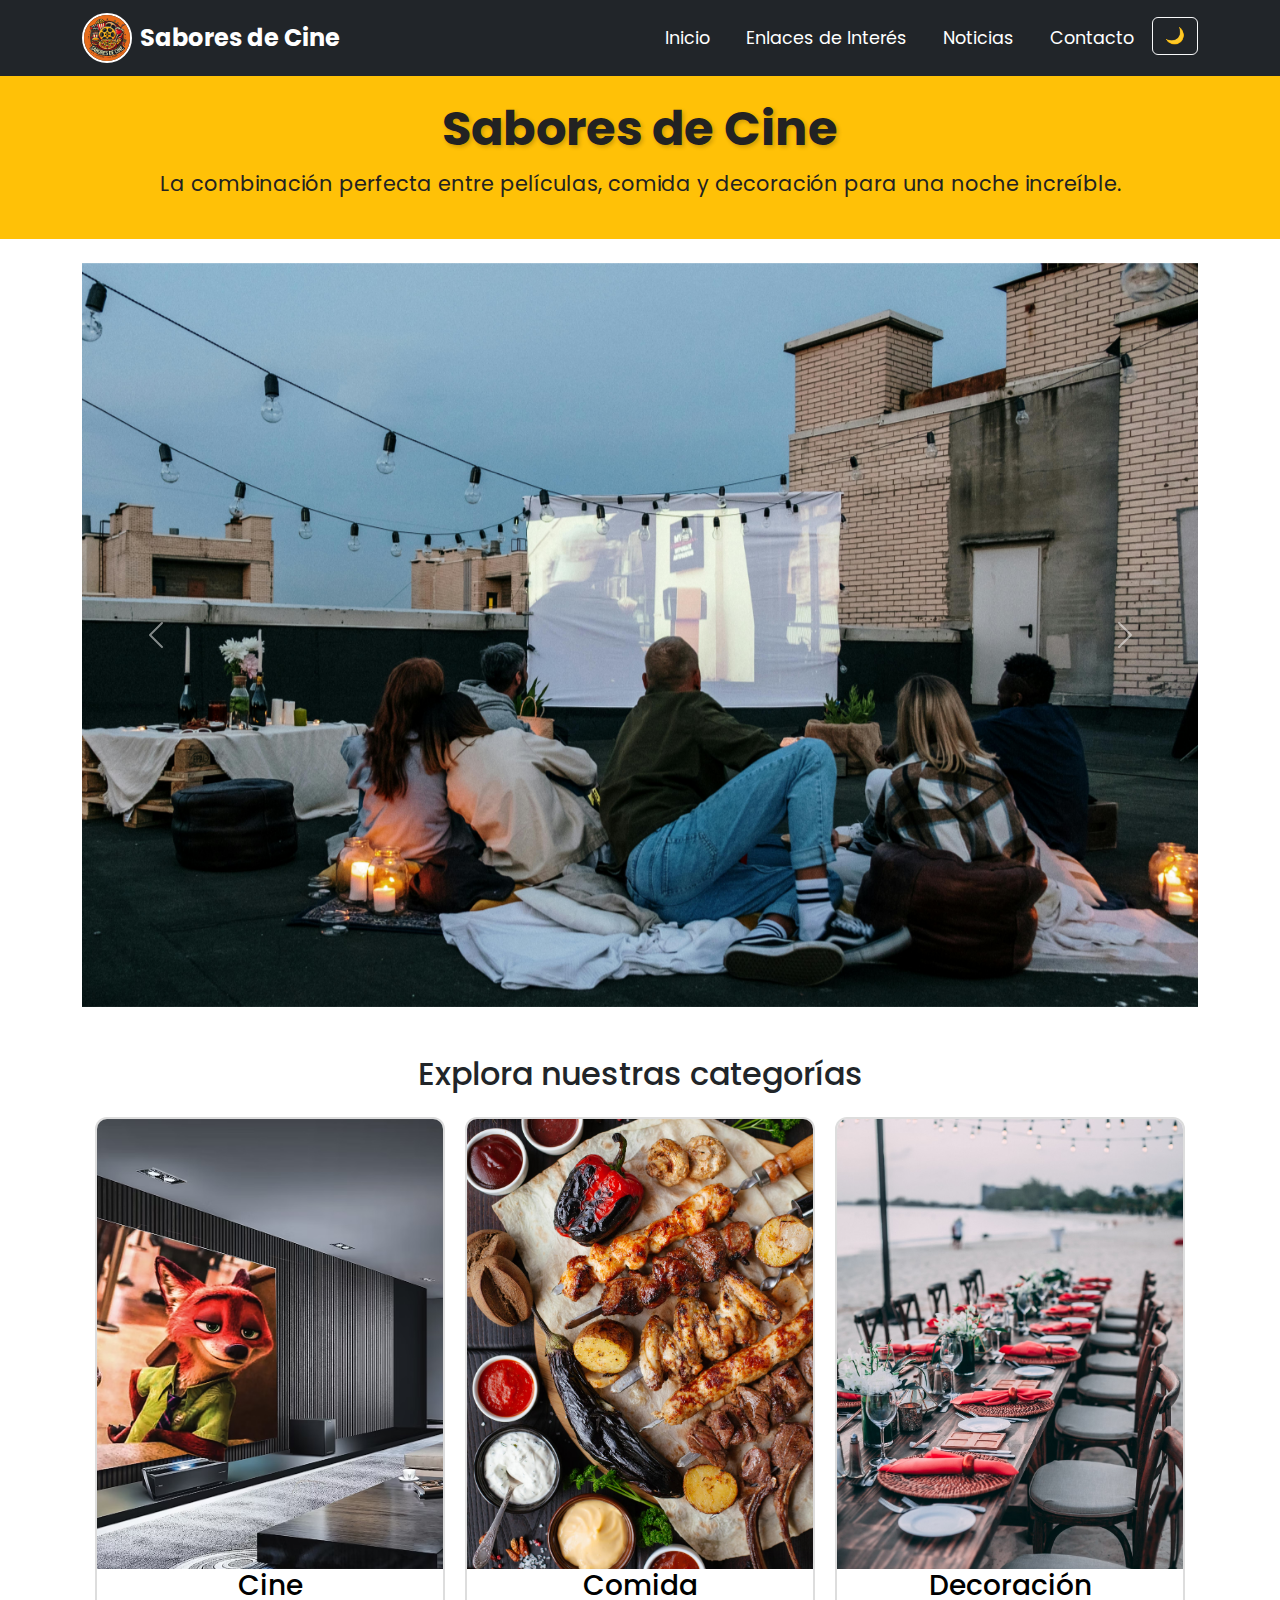
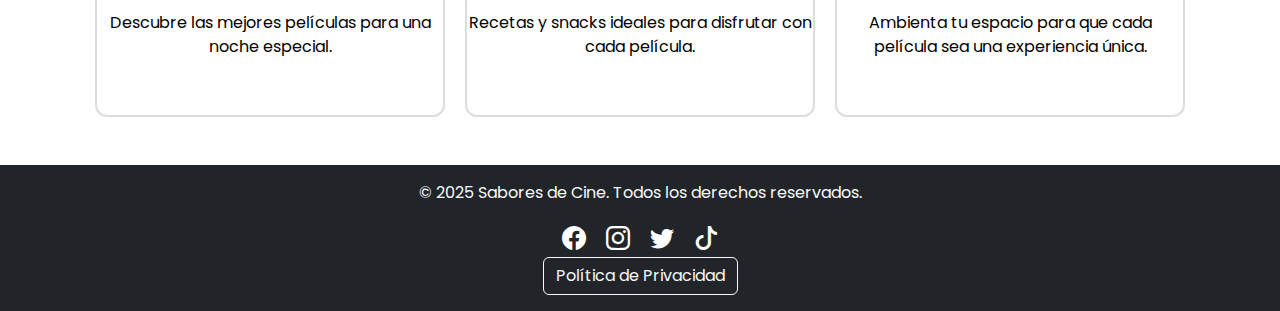
<file: index.html>
<!DOCTYPE html>
<html lang="es">
<head>
    <meta charset="UTF-8">
    <meta name="viewport" content="width=device-width, initial-scale=1.0">
    <meta name="description" content="Sabores de Cine: La combinación perfecta entre películas, comida y decoración para una noche increíble">
    <meta name="keywords" content="cine, comida, decoración, noche de películas, recetas, ideas">
    <meta name="author" content="Paola E">
    <title>Sabores de Cine</title>
    
    <!-- CSS de Bootstrap y estilos propios -->
    <link rel="stylesheet" href="https://cdn.jsdelivr.net/npm/bootstrap@5.3.0/dist/css/bootstrap.min.css">
    <link rel="stylesheet" href="https://cdnjs.cloudflare.com/ajax/libs/font-awesome/6.0.0/css/all.min.css">
    <link rel="stylesheet" href="css/styles.css">
    
    <!-- JavaScript de Bootstrap y Scripts -->
    <script src="https://cdn.jsdelivr.net/npm/bootstrap@5.3.0/dist/js/bootstrap.bundle.min.js"></script>
    <script src="js/script.js"></script>

    <link rel="icon" href="images/android-chrome-512x512.png" type="image/png">
    <link href="https://fonts.googleapis.com/css2?family=Poppins:wght@300;400;600&display=swap" rel="stylesheet">
</head>
<body>

    <!-- Barra de Navegación -->
    <nav class="navbar navbar-expand-lg navbar-dark bg-dark">
        <div class="container">
            <a class="navbar-brand d-flex align-items-center" href="index.html">
                <img src="images/logo.png" alt="Sabores de Cine" width="40" height="40" class="me-2">
                <span>Sabores de Cine</span>
            </a>
            <button class="navbar-toggler" type="button" data-bs-toggle="collapse" data-bs-target="#navbarNav">
                <span class="navbar-toggler-icon"></span>
            </button>
            <div class="collapse navbar-collapse" id="navbarNav">
                <ul class="navbar-nav ms-auto">
                    <li class="nav-item"><a class="nav-link" href="index.html">Inicio</a></li>
                    <li class="nav-item"><a class="nav-link" href="enlaces.html">Enlaces de Interés</a></li>
                    <li class="nav-item"><a class="nav-link" href="noticias.html">Noticias</a></li>
                    <li class="nav-item"><a class="nav-link" href="contacto.html">Contacto</a></li>
                    <li class="nav-item">
                        <button id="modoOscuroBtn" class="btn btn-outline-light">🌙</button>
                    </li>
                </ul>
            </div>
        </div>
    </nav>
    
    <!-- Encabezado -->
    <header class="header-custom text-center py-4">
        <h1>Sabores de Cine</h1>
        <p>La combinación perfecta entre películas, comida y decoración para una noche increíble.</p>
    </header>

    <!-- Carrusel -->
    <div id="carouselExample" class="carousel slide container mt-4" data-bs-ride="carousel">
        <div class="carousel-inner">
            <div class="carousel-item active">
                <img src="images/pexels-cottonbro-4881681.jpg" class="d-block w-100" alt="Noche de cine en casa">
            </div>
            <div class="carousel-item">
                <img src="images/photo-1555949258-eb67b1ef0ceb.avif" class="d-block w-100" alt="Comida temática de cine">
            </div>
            <div class="carousel-item">
                <img src="images/table-setting-791149_1280.jpg" class="d-block w-100" alt="Decoración para cine en casa">
            </div>
        </div>
        <button class="carousel-control-prev" type="button" data-bs-target="#carouselExample" data-bs-slide="prev">
            <span class="carousel-control-prev-icon"></span>
        </button>
        <button class="carousel-control-next" type="button" data-bs-target="#carouselExample" data-bs-slide="next">
            <span class="carousel-control-next-icon"></span>
        </button>
    </div>

    <!-- Sección de Categorías -->
    <section class="container my-5 text-center">
        <h2>Explora nuestras categorías</h2>
        <div class="category-container mt-4">
            <div class="category-card">
                <a href="peliculas.html" style="text-decoration: none; color: inherit;">
                    <img src="images/cine1.jpg" alt="Cine en casa">
                    <div class="card-body">
                        <h3>Cine</h3>
                        <p>Descubre las mejores películas para una noche especial.</p>
                    </div>
                </a>
            </div>

            <div class="category-card">
                <a href="comida.html" style="text-decoration: none; color: inherit;">
                    <img src="images/comida.jpg" alt="Comida temática">
                    <div class="card-body">
                        <h3>Comida</h3>
                        <p>Recetas y snacks ideales para disfrutar con cada película.</p>
                    </div>
                </a>
            </div>

            <div class="category-card">
                <a href="decoracion.html" style="text-decoration: none; color: inherit;">
                    <img src="images/decoracion.jpg" alt="Decoración para cine">
                    <div class="card-body">
                        <h3>Decoración</h3>
                        <p>Ambienta tu espacio para que cada película sea una experiencia única.</p>
                    </div>
                </a>
            </div>
        </div>
    </section>

    <!-- Pie de Página -->
    <footer class="bg-dark text-light text-center py-3">
        <p>&copy; 2025 Sabores de Cine. Todos los derechos reservados.</p>
        <div class="social-icons">
            <a href="https://facebook.com" target="_blank" class="me-3"><i class="bi bi-facebook"></i></a>
            <a href="https://instagram.com" target="_blank" class="me-3"><i class="bi bi-instagram"></i></a>
            <a href="https://twitter.com" target="_blank" class="me-3"><i class="bi bi-twitter"></i></a>
            <a href="https://tiktok.com" target="_blank"><i class="bi bi-tiktok"></i></a>
        </div>
        <button class="btn btn-outline-light" onclick="window.location.href='privacidad.html'">Política de Privacidad</button>
    </footer>

    <!-- Agregar Bootstrap Icons -->
    <link rel="stylesheet" href="https://cdn.jsdelivr.net/npm/bootstrap-icons/font/bootstrap-icons.css">
    
    <script src="https://cdn.jsdelivr.net/npm/bootstrap@5.3.0/dist/js/bootstrap.bundle.min.js"></script>
</body>

</html>
</file>
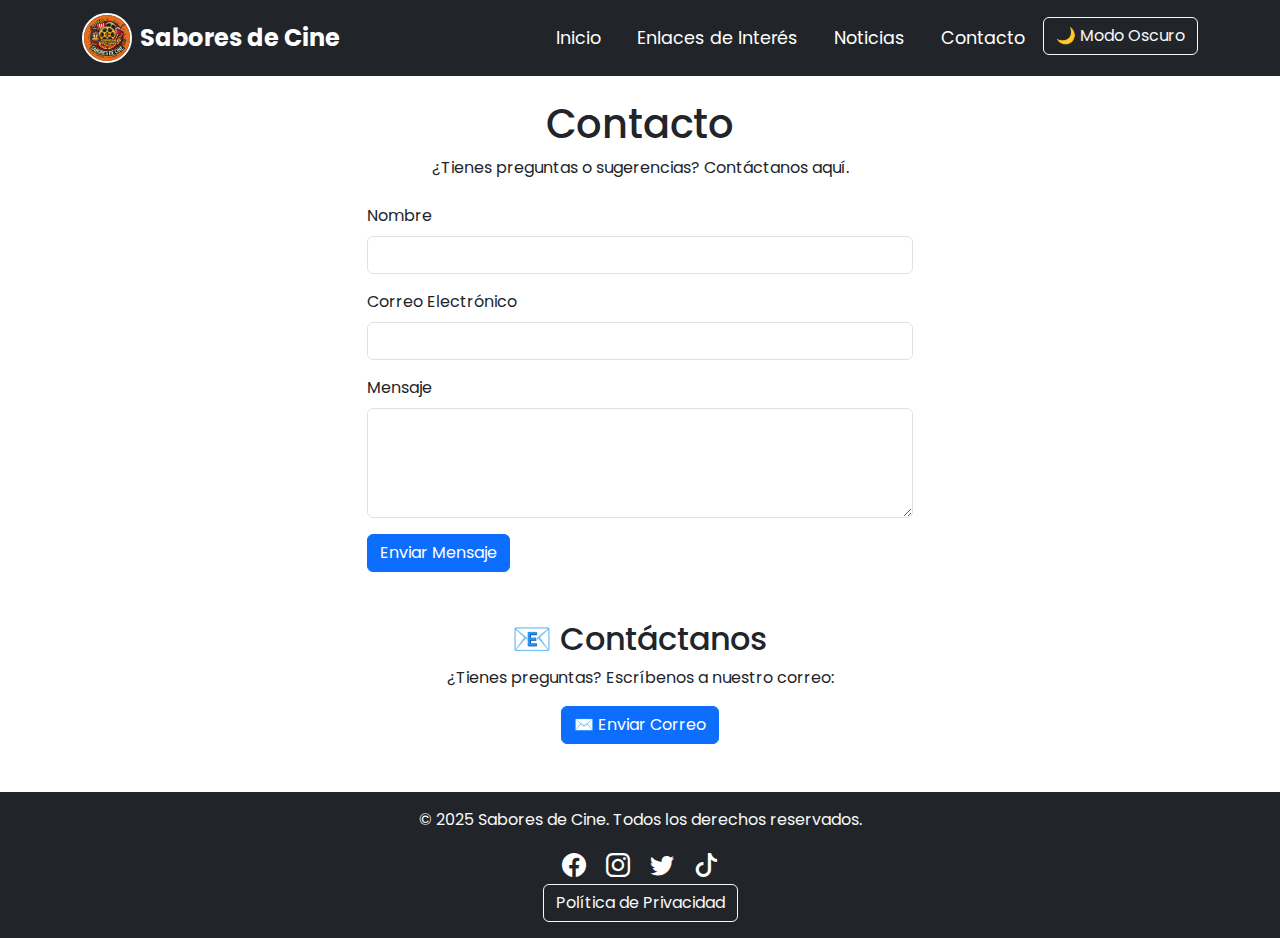
<file: contacto.html>
<!DOCTYPE html>
<html lang="es">
<head>
    <meta charset="UTF-8">
    <meta name="viewport" content="width=device-width, initial-scale=1.0">
    <meta name="description" content="Contacto - Sabores de Cine">
    <meta name="keywords" content="cine, comida, decoración, contacto">
    <meta name="author" content="Paola E">
    <title>Contacto | Sabores de Cine</title>
    <link rel="icon" href="assets/favicon.ico" type="image/x-icon">
    <link rel="stylesheet" href="https://cdn.jsdelivr.net/npm/bootstrap@5.3.0/dist/css/bootstrap.min.css">
    <link rel="stylesheet" href="css/styles.css">
    <link href="https://fonts.googleapis.com/css2?family=Poppins:wght@300;400;600&display=swap" rel="stylesheet">
    <script src="js/script.js"></script>
</head>
<body>
    <nav class="navbar navbar-expand-lg navbar-dark bg-dark">
        <div class="container">
            <a class="navbar-brand d-flex align-items-center" href="index.html">
                <img src="images/logo.png" alt="Logo Sabores de Cine" class="logo-img">
                <span class="ms-2">Sabores de Cine</span>
            </a>            
            <button class="navbar-toggler" type="button" data-bs-toggle="collapse" data-bs-target="#navbarNav">
                <span class="navbar-toggler-icon"></span>
            </button>
            <div class="collapse navbar-collapse" id="navbarNav">
                <ul class="navbar-nav ms-auto">
                    <li class="nav-item"><a class="nav-link" href="index.html">Inicio</a></li>
                    <li class="nav-item"><a class="nav-link" href="enlaces.html">Enlaces de Interés</a></li>
                    <li class="nav-item"><a class="nav-link" href="noticias.html">Noticias</a></li>
                    <li class="nav-item"><a class="nav-link active" href="contacto.html">Contacto</a></li>
                    <li class="nav-item">
                        <button id="modoOscuroBtn" class="btn btn-outline-light">🌙 Modo Oscuro</button>
                    </li>
                </ul>
            </div>
        </div>
    </nav>

    <header class="container text-center my-4">
        <h1>Contacto</h1>
        <p>¿Tienes preguntas o sugerencias? Contáctanos aquí.</p>
    </header>

    <section class="container">
        <div class="row justify-content-center">
            <div class="col-md-6">
                <form id="contactForm">
                    <div class="mb-3">
                        <label for="name" class="form-label">Nombre</label>
                        <input type="text" class="form-control" id="name" required>
                    </div>
                    <div class="mb-3">
                        <label for="email" class="form-label">Correo Electrónico</label>
                        <input type="email" class="form-control" id="email" required>
                    </div>
                    <div class="mb-3">
                        <label for="message" class="form-label">Mensaje</label>
                        <textarea class="form-control" id="message" rows="4" required></textarea>
                    </div>
                    <button type="submit" class="btn btn-primary">Enviar Mensaje</button>
                </form>
            </div>
        </div>
    </section>
<!-- Sección de Contacto -->
<section class="container my-5 text-center">
    <h2>📧 Contáctanos</h2>
    <p>¿Tienes preguntas? Escríbenos a nuestro correo:</p>
    <a href="mailto:contacto@saboresdecine.com" class="btn btn-primary">
        ✉️ Enviar Correo
    </a>
</section>
<footer class="bg-dark text-light text-center py-3">
    <p>&copy; 2025 Sabores de Cine. Todos los derechos reservados.</p>

    <!-- Redes Sociales -->
    <div class="social-icons">
        <a href="https://facebook.com" target="_blank" class="me-3"><i class="bi bi-facebook"></i></a>
        <a href="https://instagram.com" target="_blank" class="me-3"><i class="bi bi-instagram"></i></a>
        <a href="https://twitter.com" target="_blank" class="me-3"><i class="bi bi-twitter"></i></a>
        <a href="https://tiktok.com" target="_blank"><i class="bi bi-tiktok"></i></a>
    </div>

    <button class="btn btn-outline-light" onclick="window.location.href='privacidad.html'">Política de Privacidad</button>
</footer>

<!-- Agregar Bootstrap Icons -->
<link rel="stylesheet" href="https://cdn.jsdelivr.net/npm/bootstrap-icons/font/bootstrap-icons.css">


    <script>
        document.getElementById("contactForm").addEventListener("submit", function(event) {
            event.preventDefault();
            const name = document.getElementById("name").value;
            const email = document.getElementById("email").value;
            const message = document.getElementById("message").value;
            
            alert("Gracias " + name + ", tu mensaje ha sido enviado!");
            
            const mailtoLink = `mailto:contacto@saboresdecine.com?subject=Mensaje de ${name}&body=${message}%0D%0A%0D%0AEnviado desde: ${email}`;
            window.location.href = mailtoLink;
        });
    </script>

    <script src="https://cdn.jsdelivr.net/npm/bootstrap@5.3.0/dist/js/bootstrap.bundle.min.js"></script>
</body>
</html>
</file>
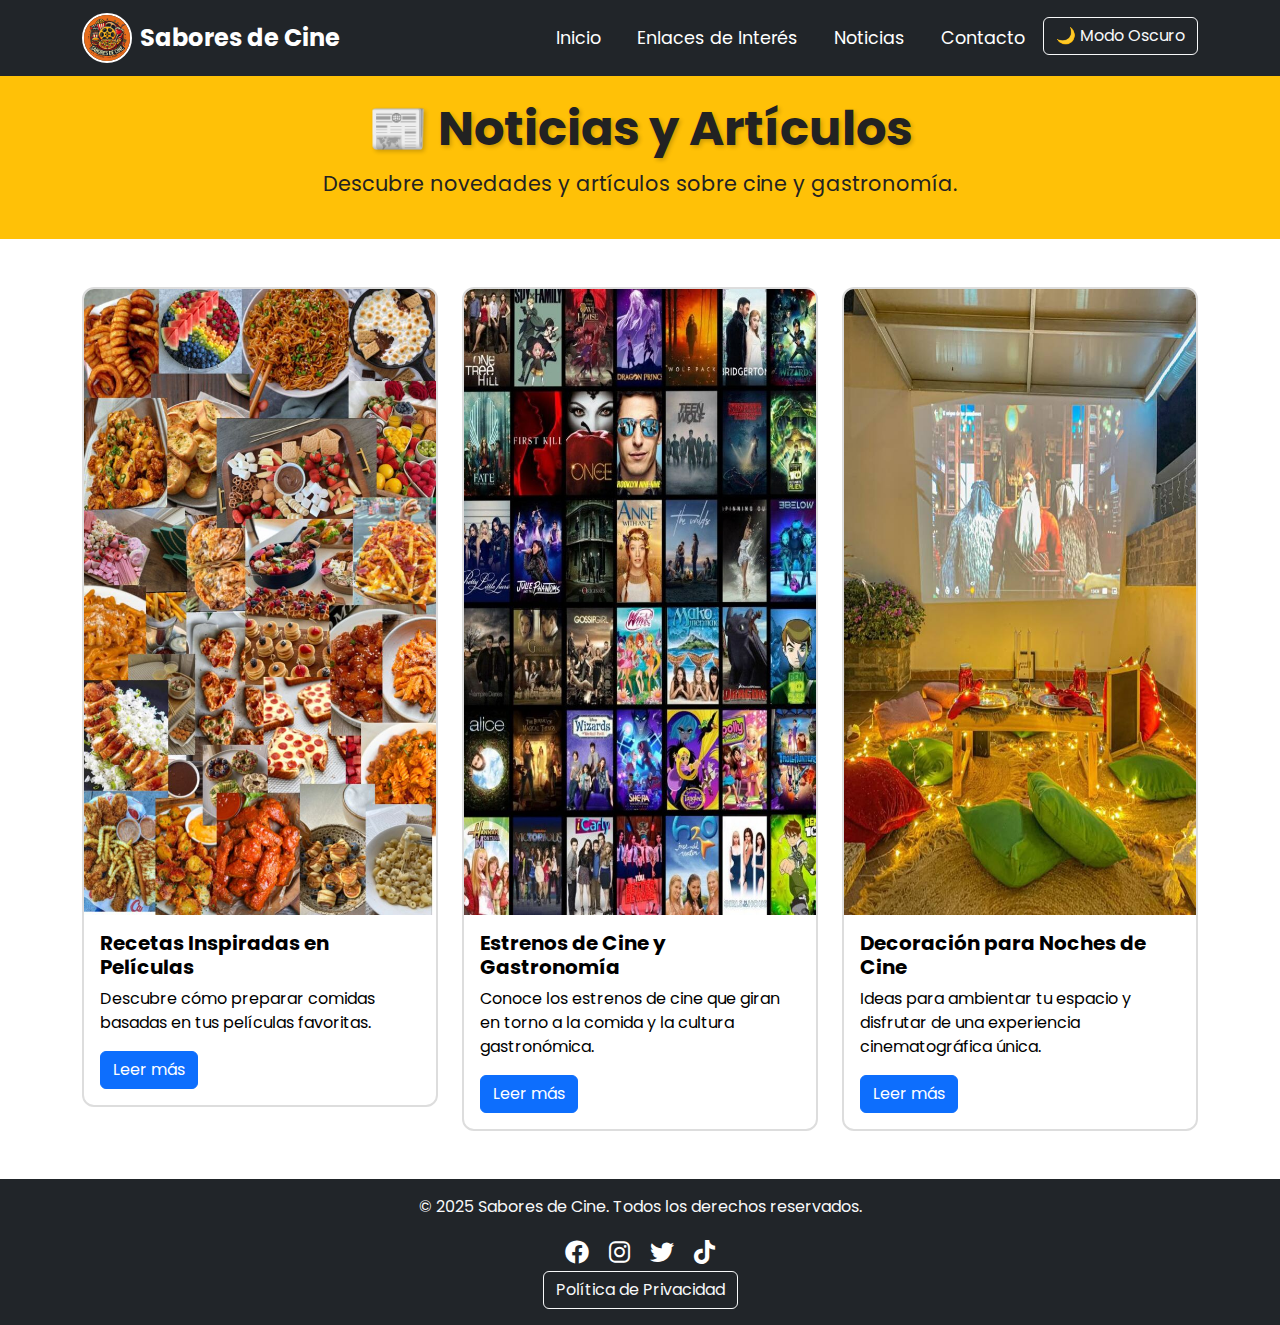
<file: noticias.html>
<!DOCTYPE html>
<html lang="es">
<head>
    <meta charset="UTF-8">
    <meta name="viewport" content="width=device-width, initial-scale=1.0, user-scalable=no">
    <meta name="description" content="Noticias y Artículos - Sabores de Cine">
    <meta name="keywords" content="cine, comida, recetas, películas, noticias, blog">
    <meta name="author" content="Paola E">
    <title>Noticias | Sabores de Cine</title>
    <link rel="stylesheet" href="https://cdn.jsdelivr.net/npm/bootstrap@5.3.0/dist/css/bootstrap.min.css">
    <link rel="stylesheet" href="https://cdnjs.cloudflare.com/ajax/libs/font-awesome/6.0.0/css/all.min.css">
    <link rel="stylesheet" href="css/styles.css">
    <link rel="icon" href="images/android-chrome-512x512.png" type="image/png">
    <link href="https://fonts.googleapis.com/css2?family=Poppins:wght@300;400;600&display=swap" rel="stylesheet">
</head>
<body>

    <!-- Barra de Navegación -->
    <nav class="navbar navbar-expand-lg navbar-dark bg-dark">
        <div class="container">
            <a class="navbar-brand d-flex align-items-center" href="index.html">
                <img src="images/logo.png" alt="Logo Sabores de Cine" class="logo-img" width="40" height="40">
                <span class="ms-2">Sabores de Cine</span>
            </a>          
            <button class="navbar-toggler" type="button" data-bs-toggle="collapse" data-bs-target="#navbarNav">
                <span class="navbar-toggler-icon"></span>
            </button>
            <div class="collapse navbar-collapse" id="navbarNav">
                <ul class="navbar-nav ms-auto">
                    <li class="nav-item"><a class="nav-link" href="index.html">Inicio</a></li>
                    <li class="nav-item"><a class="nav-link" href="enlaces.html">Enlaces de Interés</a></li>
                    <li class="nav-item"><a class="nav-link active" href="noticias.html">Noticias</a></li>
                    <li class="nav-item"><a class="nav-link" href="contacto.html">Contacto</a></li>
                    <li class="nav-item">
                        <button id="modoOscuroBtn" class="btn btn-outline-light">🌙 Modo Oscuro</button>
                    </li>
                </ul>
            </div>
        </div>
    </nav>

    <!-- Encabezado -->
    <header class="header-custom text-center py-4">
        <h1>📰 Noticias y Artículos</h1>
        <p>Descubre novedades y artículos sobre cine y gastronomía.</p>
    </header>

    <!-- Sección de Noticias -->
    <section class="container my-5">
        <div class="row">
            <div class="col-md-4">
                <div class="card">
                    <img src="images/noticia1.jpg" class="card-img-top" alt="Nueva receta inspirada en películas">
                    <div class="card-body">
                        <h5 class="card-title">Recetas Inspiradas en Películas</h5>
                        <p class="card-text">Descubre cómo preparar comidas basadas en tus películas favoritas.</p>
                        <button class="btn btn-primary btn-noticia" data-title="Recetas Inspiradas en Películas" data-content="Conoce las mejores recetas inspiradas en películas clásicas y actuales. Desde el Ratatouille hasta la hamburguesa Krabby Patty.">Leer más</button>
                    </div>
                </div>
            </div>
            <div class="col-md-4">
                <div class="card">
                    <img src="images/noticia2.jpg" class="card-img-top" alt="Estrenos de cine con temáticas gastronómicas">
                    <div class="card-body">
                        <h5 class="card-title">Estrenos de Cine y Gastronomía</h5>
                        <p class="card-text">Conoce los estrenos de cine que giran en torno a la comida y la cultura gastronómica.</p>
                        <button class="btn btn-primary btn-noticia" data-title="Estrenos de Cine y Gastronomía" data-content="Explora las películas más recientes donde la comida es el centro de la historia.">Leer más</button>
                    </div>
                </div>
            </div>
            <div class="col-md-4">
                <div class="card">
                    <img src="images/noticia3.jpg" class="card-img-top" alt="Decoración para noches de cine en casa">
                    <div class="card-body">
                        <h5 class="card-title">Decoración para Noches de Cine</h5>
                        <p class="card-text">Ideas para ambientar tu espacio y disfrutar de una experiencia cinematográfica única.</p>
                        <button class="btn btn-primary btn-noticia" data-title="Decoración para Noches de Cine" data-content="Aprende a crear el ambiente perfecto para una noche de cine en casa con luces LED, mantas cómodas y más.">Leer más</button>
                    </div>
                </div>
            </div>
        </div>
    </section>

    <!-- Pie de Página -->
    <footer class="bg-dark text-light text-center py-3">
        <p>&copy; 2025 Sabores de Cine. Todos los derechos reservados.</p>

        <!-- Redes Sociales -->
        <div class="social-icons">
            <a href="https://facebook.com" target="_blank" class="me-3"><i class="fab fa-facebook"></i></a>
            <a href="https://instagram.com" target="_blank" class="me-3"><i class="fab fa-instagram"></i></a>
            <a href="https://twitter.com" target="_blank" class="me-3"><i class="fab fa-twitter"></i></a>
            <a href="https://tiktok.com" target="_blank"><i class="fab fa-tiktok"></i></a>
        </div>
        <button class="btn btn-outline-light" onclick="window.location.href='privacidad.html'">Política de Privacidad</button>
    </footer>

    <!-- Modal de Noticias -->
    <div class="modal fade" id="modalNoticia" tabindex="-1" aria-labelledby="modalNoticiaTitle" aria-hidden="true">
        <div class="modal-dialog">
            <div class="modal-content">
                <div class="modal-header">
                    <h5 class="modal-title" id="modalNoticiaTitle">Título de la Noticia</h5>
                    <button type="button" class="btn-close" data-bs-dismiss="modal" aria-label="Cerrar"></button>
                </div>
                <div class="modal-body" id="modalNoticiaBody">
                    Contenido de la noticia...
                </div>
            </div>
        </div>
    </div>

    <!-- Scripts -->
    <script src="https://cdn.jsdelivr.net/npm/bootstrap@5.3.0/dist/js/bootstrap.bundle.min.js"></script>
    <script src="js/script.js"></script>

    <script>
        document.addEventListener("DOMContentLoaded", function () {
            // --- MODAL PARA NOTICIAS ---
            const botonesNoticias = document.querySelectorAll(".btn-noticia");
            botonesNoticias.forEach(boton => {
                boton.addEventListener("click", function () {
                    const noticiaTitulo = this.getAttribute("data-title");
                    const noticiaContenido = this.getAttribute("data-content");

                    document.getElementById("modalNoticiaTitle").textContent = noticiaTitulo;
                    document.getElementById("modalNoticiaBody").textContent = noticiaContenido;

                    const modal = new bootstrap.Modal(document.getElementById("modalNoticia"));
                    modal.show();
                });
            });
        });
    </script>

</body>
</html>
</file>
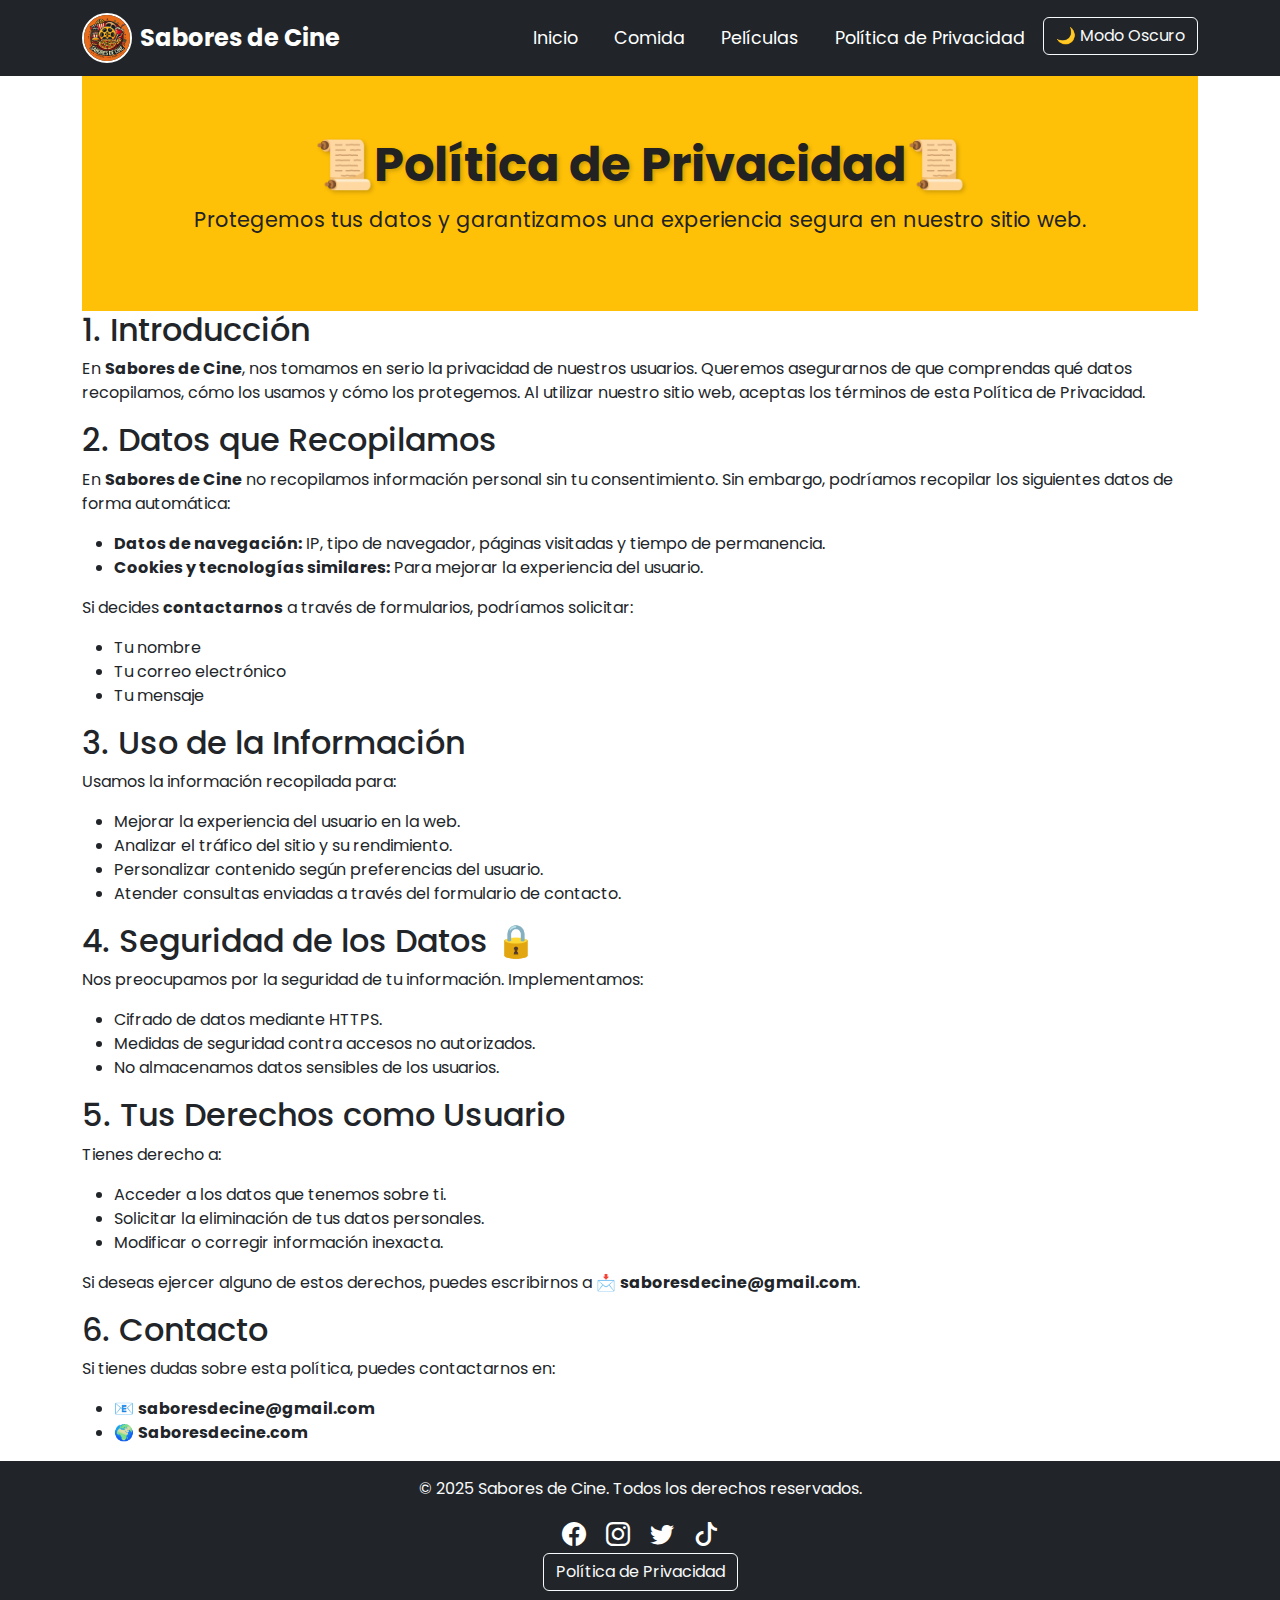
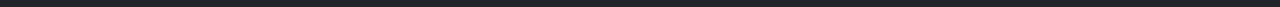
<file: privacidad.html>
<!DOCTYPE html>
<html lang="es">
<head>
    <meta charset="UTF-8">
    <meta name="viewport" content="width=device-width, initial-scale=1.0">
    <title>Política de Privacidad | Sabores de Cine</title>
    <link rel="stylesheet" href="https://cdn.jsdelivr.net/npm/bootstrap@5.3.0/dist/css/bootstrap.min.css">
    <link rel="stylesheet" href="css/styles.css">
    <link rel="icon" href="images/android-chrome-512x512.png" type="image/png">
<script src="https://cdn.jsdelivr.net/npm/bootstrap@5.3.0/dist/js/bootstrap.bundle.min.js"></script>
    <script src="js/script.js"></script>
    <link rel="stylesheet" href="css/styles.css">
    <link href="https://fonts.googleapis.com/css2?family=Poppins:wght@300;400;600&display=swap" rel="stylesheet">
</head>
<body>
    <nav class="navbar navbar-expand-lg navbar-dark bg-dark">
        <div class="container">
            <a class="navbar-brand d-flex align-items-center" href="index.html">
                <img src="images/logo.png" alt="Logo Sabores de Cine" class="logo-img">
                <span class="ms-2">Sabores de Cine</span>
            </a>
            
            <button class="navbar-toggler" type="button" data-bs-toggle="collapse" data-bs-target="#navbarNav">
                <span class="navbar-toggler-icon"></span>
            </button>
            <div class="collapse navbar-collapse" id="navbarNav">
                <ul class="navbar-nav ms-auto">
                    <li class="nav-item"><a class="nav-link" href="index.html">Inicio</a></li>
                    <li class="nav-item"><a class="nav-link" href="comida.html">Comida</a></li>
                    <li class="nav-item"><a class="nav-link" href="peliculas.html">Películas</a></li>
                    <li class="nav-item"><a class="nav-link active" href="politica.html">Política de Privacidad</a></li>
                    <li class="nav-item">
                        <button id="modoOscuroBtn" class="btn btn-outline-light">🌙 Modo Oscuro</button>
                </ul>
            </div>
        </div>
    </nav>

    <div class="container">
        <div class="header-custom">
            <h1>📜Política de Privacidad📜</h1>
            <p>Protegemos tus datos y garantizamos una experiencia segura en nuestro sitio web.</p>
        </div>

        <section class="section-content">
            <h2>1. Introducción</h2>
            <p>En <strong>Sabores de Cine</strong>, nos tomamos en serio la privacidad de nuestros usuarios. Queremos asegurarnos de que comprendas qué datos recopilamos, cómo los usamos y cómo los protegemos. Al utilizar nuestro sitio web, aceptas los términos de esta Política de Privacidad.</p>
        </section>

        <section class="section-content">
            <h2>2. Datos que Recopilamos</h2>
            <p>En <strong>Sabores de Cine</strong> no recopilamos información personal sin tu consentimiento. Sin embargo, podríamos recopilar los siguientes datos de forma automática:</p>
            <ul>
                <li><strong>Datos de navegación:</strong> IP, tipo de navegador, páginas visitadas y tiempo de permanencia.</li>
                <li><strong>Cookies y tecnologías similares:</strong> Para mejorar la experiencia del usuario.</li>
            </ul>
            <p>Si decides <strong>contactarnos</strong> a través de formularios, podríamos solicitar:</p>
            <ul>
                <li>Tu nombre</li>
                <li>Tu correo electrónico</li>
                <li>Tu mensaje</li>
            </ul>
        </section>

        <section class="section-content">
            <h2>3. Uso de la Información</h2>
            <p>Usamos la información recopilada para:</p>
            <ul>
                <li>Mejorar la experiencia del usuario en la web.</li>
                <li>Analizar el tráfico del sitio y su rendimiento.</li>
                <li>Personalizar contenido según preferencias del usuario.</li>
                <li>Atender consultas enviadas a través del formulario de contacto.</li>
            </ul>
        </section>

        <section class="section-content">
            <h2>4. Seguridad de los Datos 🔒</h2>
            <p>Nos preocupamos por la seguridad de tu información. Implementamos:</p>
            <ul>
                <li>Cifrado de datos mediante HTTPS.</li>
                <li>Medidas de seguridad contra accesos no autorizados.</li>
                <li>No almacenamos datos sensibles de los usuarios.</li>
            </ul>
        </section>

        <section class="section-content">
            <h2>5. Tus Derechos como Usuario</h2>
            <p>Tienes derecho a:</p>
            <ul>
                <li>Acceder a los datos que tenemos sobre ti.</li>
                <li>Solicitar la eliminación de tus datos personales.</li>
                <li>Modificar o corregir información inexacta.</li>
            </ul>
            <p>Si deseas ejercer alguno de estos derechos, puedes escribirnos a 📩 <strong>saboresdecine@gmail.com</strong>.</p>
        </section>

        <section class="section-content">
            <h2>6. Contacto</h2>
            <p>Si tienes dudas sobre esta política, puedes contactarnos en:</p>
            <ul>
                <li>📧 <strong>saboresdecine@gmail.com</strong></li>
                <li>🌍 <strong>Saboresdecine.com</strong></li>
            </ul>
        </section>
    </div>

    <footer class="bg-dark text-light text-center py-3">
        <p>&copy; 2025 Sabores de Cine. Todos los derechos reservados.</p>
    
        <!-- Redes Sociales -->
        <div class="social-icons">
            <a href="https://facebook.com" target="_blank" class="me-3"><i class="bi bi-facebook"></i></a>
            <a href="https://instagram.com" target="_blank" class="me-3"><i class="bi bi-instagram"></i></a>
            <a href="https://twitter.com" target="_blank" class="me-3"><i class="bi bi-twitter"></i></a>
            <a href="https://tiktok.com" target="_blank"><i class="bi bi-tiktok"></i></a>
        </div>
    
        <button class="btn btn-outline-light" onclick="window.location.href='privacidad.html'">Política de Privacidad</button>
    </footer>
    <!-- Agregar Bootstrap Icons -->
    <link rel="stylesheet" href="https://cdn.jsdelivr.net/npm/bootstrap-icons/font/bootstrap-icons.css">
    
    
    

    <script src="https://cdn.jsdelivr.net/npm/bootstrap@5.3.0/dist/js/bootstrap.bundle.min.js"></script>
</body>
</html>
</file>
<file: css/styles.css>
/* ---- ESTILOS GENERALES ---- */
body {
    font-family: 'Poppins', sans-serif;
    transition: background-color 0.3s, color 0.3s;
}

/* ---- NAVBAR ---- */
.navbar-dark .navbar-brand {
    font-size: 1.5rem;
    font-weight: bold;
}

.navbar-dark .navbar-nav .nav-link {
    color: white;
    font-size: 1.1rem;
    margin: 0 10px;
    transition: color 0.3s ease-in-out;
}

.navbar-dark .navbar-nav .nav-link:hover {
    color: #FFC107;
    transform: scale(1.1);
    transition: all 0.3s ease-in-out;
}

/* ---- ESTILO PARA LOGO NAVBAR ---- */
.navbar-brand img {
    width: 50px;
    height: 50px;
    border-radius: 50%;
    object-fit: cover;
    border: 2px solid white;
}

/* ---- HEADER ---- */
.header-custom {
    background-color: #FFC107;
    color: #222;
    padding: 60px 20px;
    text-align: center;
}

.header-custom h1 {
    font-size: 3rem;
    font-weight: bold;
    text-shadow: 2px 2px 4px rgba(0, 0, 0, 0.2);
}

.header-custom p {
    font-size: 1.3rem;
    margin-top: 10px;
}

/* ---- FOOTER ---- */
footer {
    background-color: #222;
    color: white;
    padding: 15px 0;
}

/* ---- REDES SOCIALES ---- */
.social-icons a {
    font-size: 1.5rem;
    color: #ffffff;
    transition: color 0.3s ease-in-out, transform 0.3s ease-in-out;
}

.social-icons a:hover {
    color: #FFC107;
    transform: scale(1.2);
}

/* ---- EFECTOS HOVER ---- */
.btn {
    transition: all 0.3s ease-in-out;
}

.btn:hover {
    transform: scale(1.05);
}

/* ---- TARJETAS (CARD) ---- */
.card {
    transition: all 0.3s ease-in-out;
    border: 2px solid #ddd;
    border-radius: 12px;
    overflow: hidden;
    background-color: white;
    color: black;
}

.card:hover {
    box-shadow: 0px 10px 20px rgba(0, 0, 0, 0.3);
    border-color: #333;
    transform: scale(1.03);
}

.card h5 {
    font-weight: bold;
}

/* ---- EFECTO HOVER PARA IMÁGENES ---- */
.card img {
    transition: transform 0.3s ease-in-out, filter 0.3s ease-in-out;
}

.card:hover img {
    transform: scale(1.05);
    filter: brightness(90%);
}

/* ---- MODO OSCURO ---- */
.dark-mode {
    background-color: #121212;
    color: #ffffff;
}

/* ---- TARJETAS EN MODO OSCURO ---- */
.dark-mode .card {
    background-color: #1e1e1e !important;
    color: #ffffff !important;
    border: 2px solid #FFC107 !important;
}

.dark-mode .card:hover {
    border-color: #ff8c00 !important;
    box-shadow: 0px 10px 20px rgba(255, 140, 0, 0.5);
}

/* ---- BOTONES EN MODO OSCURO ---- */
.dark-mode .btn-primary {
    background-color: #FFC107 !important;
    border-color: #FFC107 !important;
    color: #222 !important;
}

.dark-mode .btn-primary:hover {
    background-color: #e0a800 !important;
    border-color: #d39e00 !important;
}

/* ---- IMÁGENES EN MODO OSCURO ---- */
.dark-mode .card img {
    filter: brightness(90%);
}

/* ---- MODAL ---- */
.modal-content {
    background-color: white;
    color: black;
    border-radius: 12px;
    padding: 20px;
    border: 2px solid #ddd;
}

/* ---- MODAL EN MODO OSCURO ---- */
.dark-mode .modal-content {
    background-color: #1e1e1e !important;
    color: white !important;
    border: 2px solid #FFC107 !important;
}

.dark-mode .modal-content:hover {
    border-color: #ff8c00;
}

/* ---- TARJETAS DE CATEGORÍA ---- */
.category-container {
    display: flex;
    justify-content: center;
    gap: 20px;
    flex-wrap: wrap;
    align-items: stretch; /* 🔹 Asegurar que todas tengan el mismo tamaño */
}

.category-card {
    flex: 1;
    max-width: 350px;
    min-width: 300px;
    height: 600px; /* 🔹 Se asegura la misma altura */
    display: flex;
    flex-direction: column;
    justify-content: space-between;
    border-radius: 12px;
    overflow: hidden;
    background-color: white;
    color: black;
    transition: all 0.3s ease-in-out;
    text-decoration: none;
    border: 2px solid #ddd;
}

/* ---- IMÁGENES EN TARJETAS ---- */
.category-card img {
    width: 100%;
    height: 450px; /* 🔹 Misma altura para todas las imágenes */
    object-fit: cover;
}

/* ---- CONTENIDO DE TARJETAS ---- */
.category-card .card-body {
    flex-grow: 1;
    display: flex;
    flex-direction: column;
    justify-content: space-between;
    align-items: center;
    text-align: center;
}

/* ---- EFECTO HOVER PARA TARJETAS ---- */
.category-card:hover {
    background-color: #FFC107;
    color: black;
    transform: scale(1.05);
    border-color: #333;
    box-shadow: 0px 10px 20px rgba(255, 193, 7, 0.3);
}

.category-card:hover h3,
.category-card:hover p {
    color: black;
}

/* ---- MODO OSCURO PARA TARJETAS ---- */
.dark-mode .category-card {
    background-color: black;
    border: 2px solid #FFC107;
    color: white;
}

.dark-mode .category-card h3 {
    color: #FFC107;
}

/* ---- EFECTO HOVER EN TARJETAS EN MODO OSCURO ---- */
.dark-mode .category-card:hover {
    background-color: #FFC107;
    color: black;
    border-color: #ff8c00;
    box-shadow: 0px 10px 20px rgba(255, 140, 0, 0.5);
}

.dark-mode .category-card:hover h3,
.dark-mode .category-card:hover p {
    color: black;
}

/* ---- MEJORAR VISIBILIDAD DEL TEXTO EN TARJETAS CLARAS Y OSCURAS ---- */
.card-body .text-muted {
    color: #817070 !important;
}

.dark-mode .card-body .text-muted {
    color: #fff !important;
}

/* ---- FORZAR QUE TODAS LAS TARJETAS SEAN DEL MISMO TAMAÑO ---- */
.news-card {
    display: flex;
    flex-direction: column;
    height: 100%;
}

/* ---- IMÁGENES EN TARJETAS DE NOTICIAS ---- */
.news-card img {
    width: 100%;
    height: 500px; /* 🔹 Misma altura para todas */
    object-fit: cover;
}
</file>
